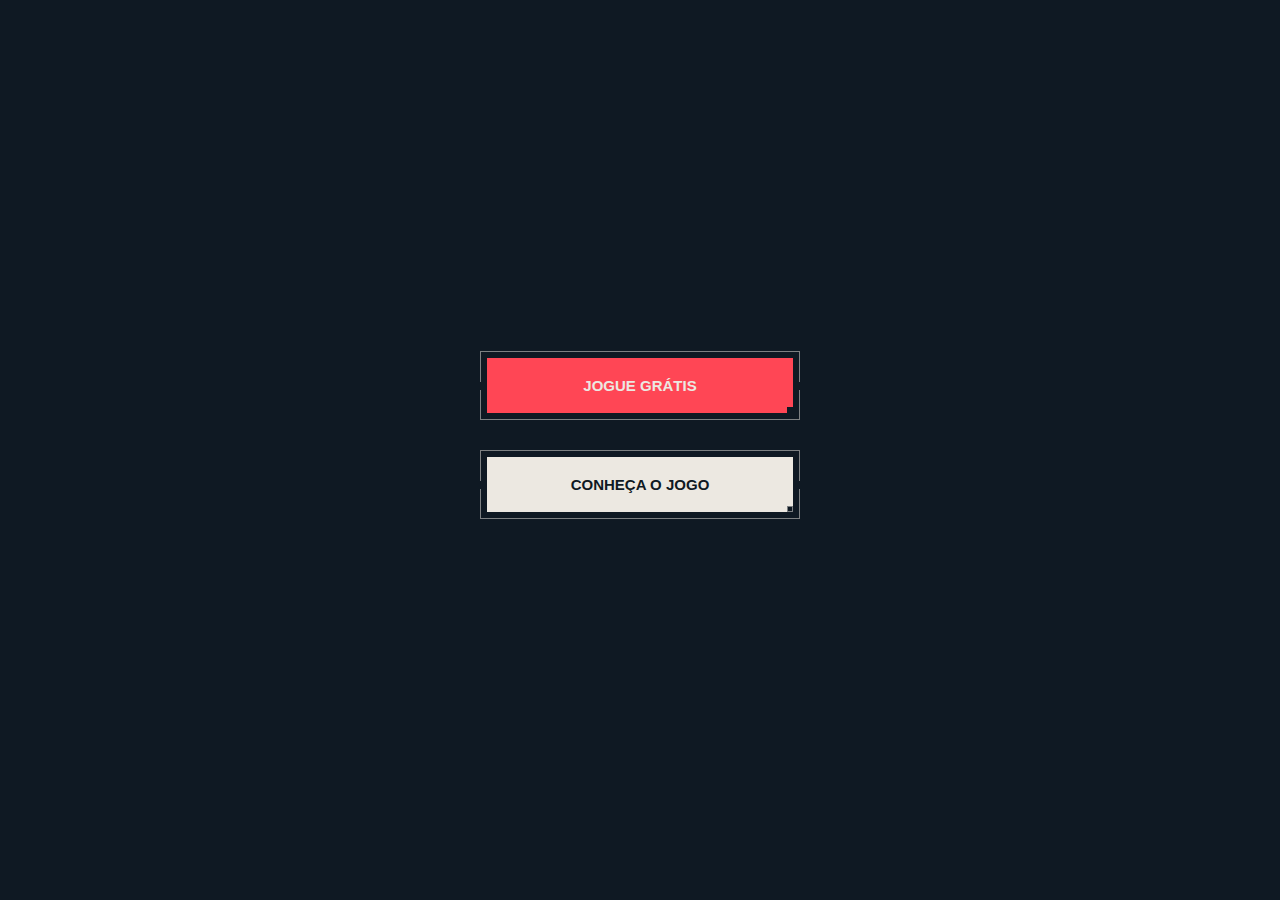
<file: index.html>
<!DOCTYPE html>
<html lang="en">
<head>
    <meta charset="UTF-8">
    <meta name="viewport" content="width=device-width, initial-scale=1.0">
    <title>Button Valorant</title>
    <link rel="stylesheet" href="./styles.css">
</head>
<body>
    <div id="container">
      <div class="box">
        <button class="primary" type="button">
          <div class="label">
            <span class="hover-effect"></span>
            <span class="label-text">JOGUE GRÁTIS</span>
            <span></span>
          </div>
        </button>
        <button class="secondary" type="button">
          <div class="label">
            <span class="hover-effect"></span>
            <span class="label-text">CONHEÇA O JOGO</span>
          </div>
        </button>

      </div>
    </div>
  </body>
</html>
</file>
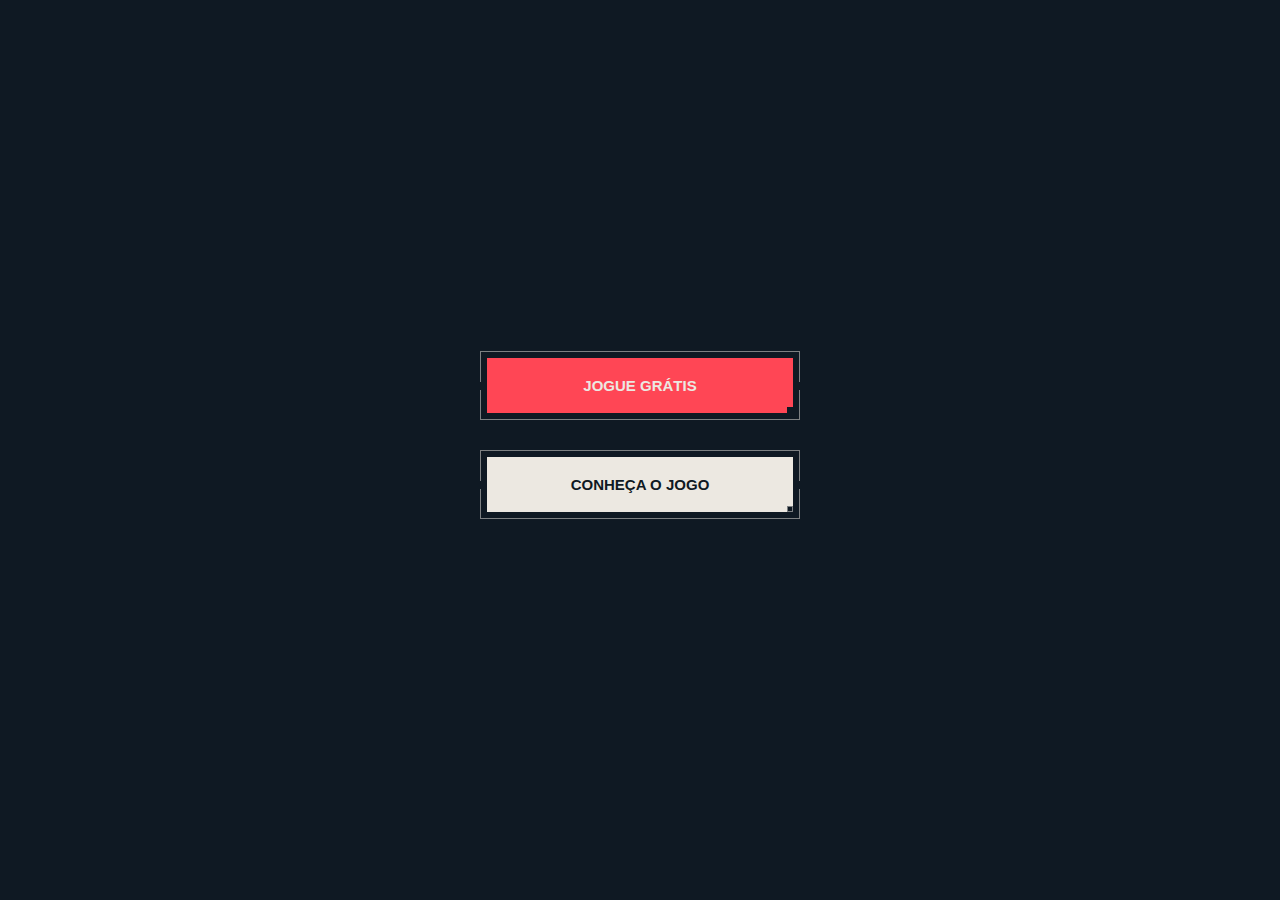
<file: Button Valorant/index.html>
<!DOCTYPE html>
<html lang="en">
<head>
    <meta charset="UTF-8">
    <meta name="viewport" content="width=device-width, initial-scale=1.0">
    <title>Button Valorant</title>
    <link rel="stylesheet" href="./styles.css">
</head>
<body>
    <div id="container">
      <div class="box">
        <button class="primary" type="button">
          <div class="label">
            <span class="hover-effect"></span>
            <span class="label-text">JOGUE GRÁTIS</span>
            <span></span>
          </div>
        </button>
        <button class="secondary" type="button">
          <div class="label">
            <span class="hover-effect"></span>
            <span class="label-text">CONHEÇA O JOGO</span>
          </div>
        </button>

      </div>
    </div>
  </body>
</html>
</file>
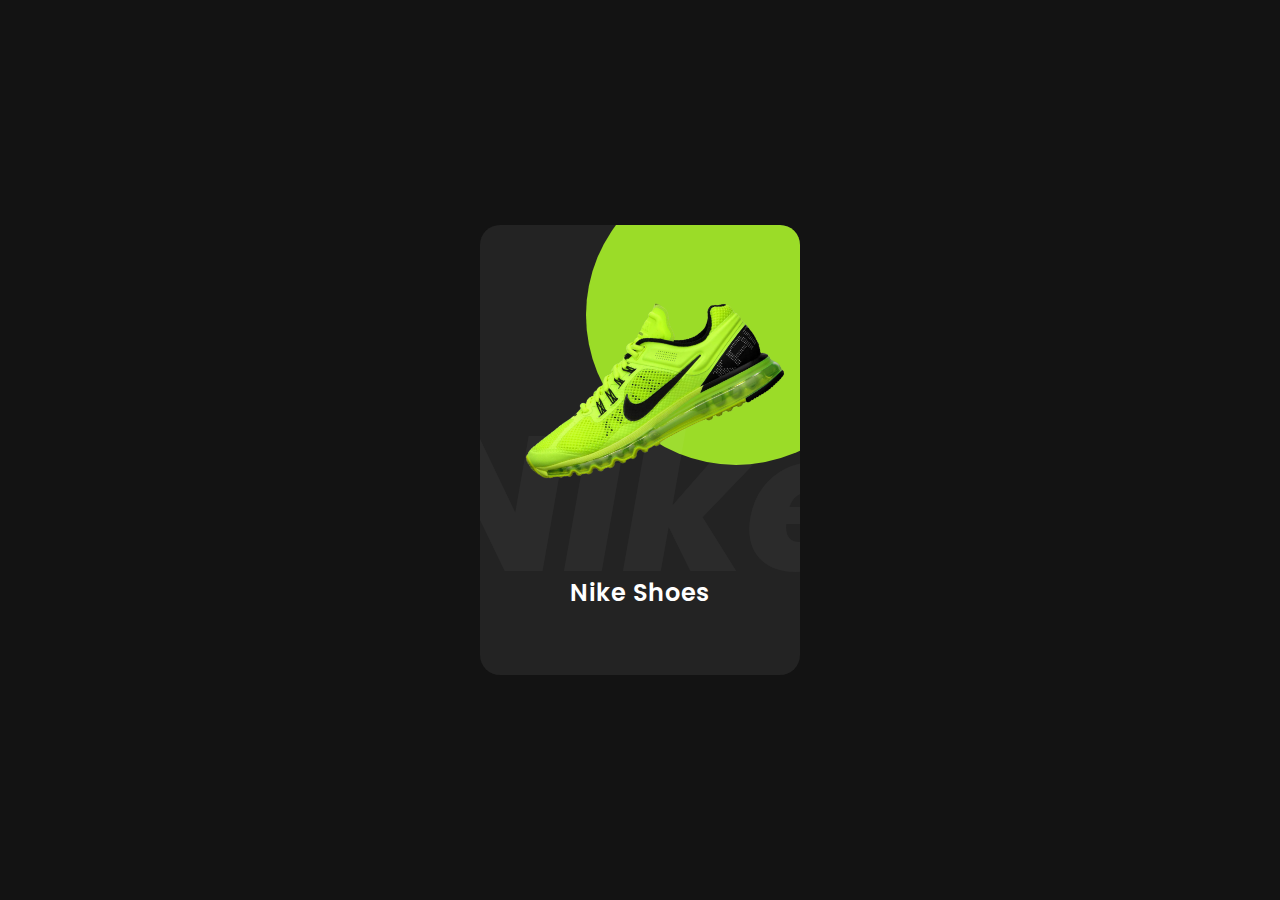
<file: Card Animation/index.html>
<!DOCTYPE html>
<html lang="en">
<head>
    <meta charset="UTF-8">
    <meta http-equiv="X-UA-Compatible" content="IE=edge">
    <meta name="viewport" content="width=device-width, initial-scale=1.0">

    <link rel="stylesheet" href="style.css">

    <title>Card Animation</title>
</head>
<body>

    <div class="container">
        <div class="card">
            <div class="imageBox">
                <img src="shoes.png" .class="shoe" alt="Nike Shoes">
            </div>
            <div class="contentBox">
                <h2>Nike Shoes</h2>
                <div class="size">
                    <h3>Size:</h3>
                    <span>7</span>
                    <span>8</span>
                    <span>9</span>
                    <span>10</span>
                </div>
                <a href="#">Buy Now</a>
            </div>
        </div>
    </div>

</body>
</html>
</file>
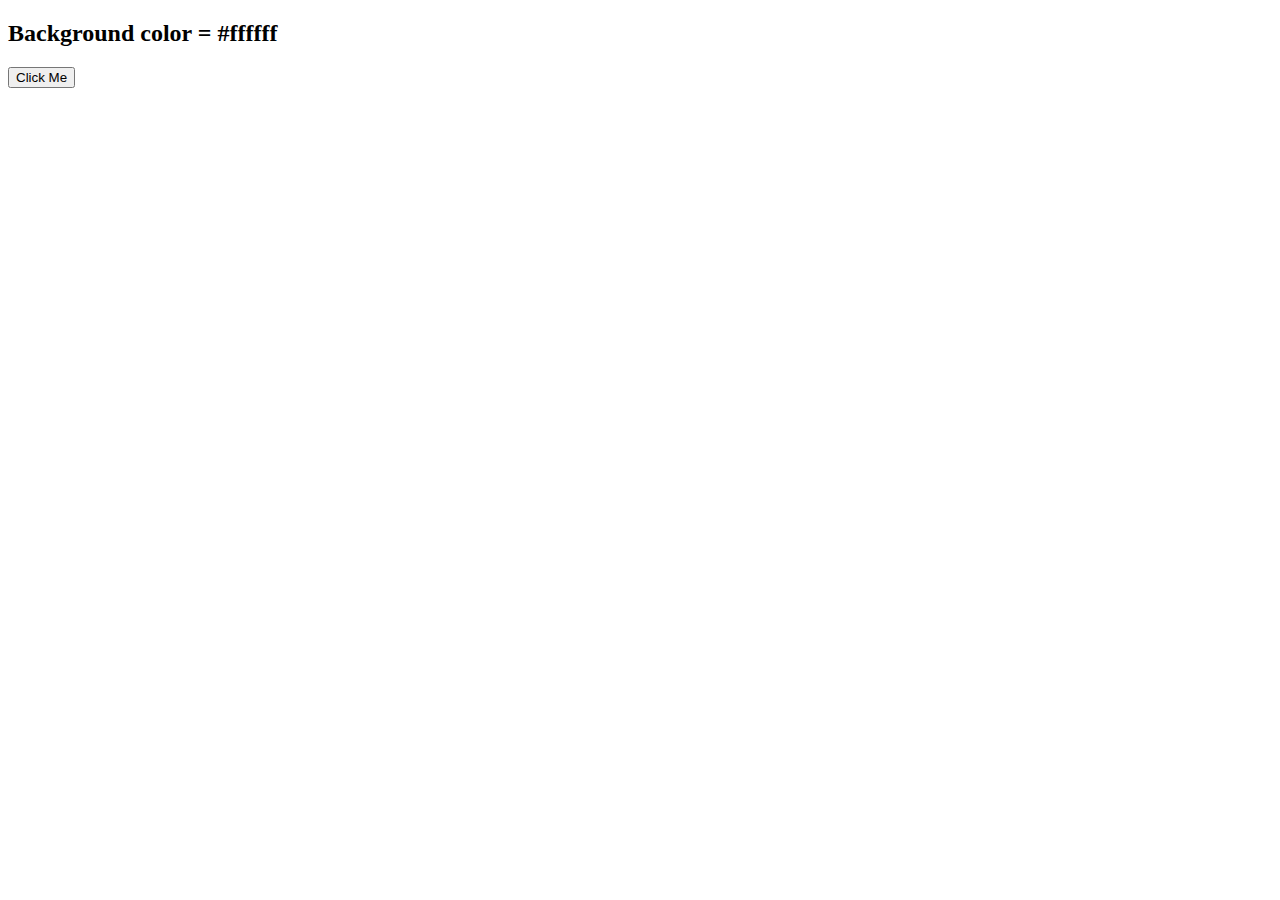
<file: Collor Flipper/index.html>
<!DOCTYPE html>
<html lang="en">
<head>
    <meta charset="UTF-8">
    <meta http-equiv="X-UA-Compatible" content="IE=edge">
    <meta name="viewport" content="width=device-width, initial-scale=1.0">
    <title>Color Flipper</title>
</head>
<body>
    <main>
        <div class="container">
            <h2>Background color = <span class="color">#ffffff</span></h2>
            <button class="btn btn-hero" id="btn">Click Me</button>
        </div>
    </main>

    <script src="hex.js"></script>
</body>
</html>
</file>
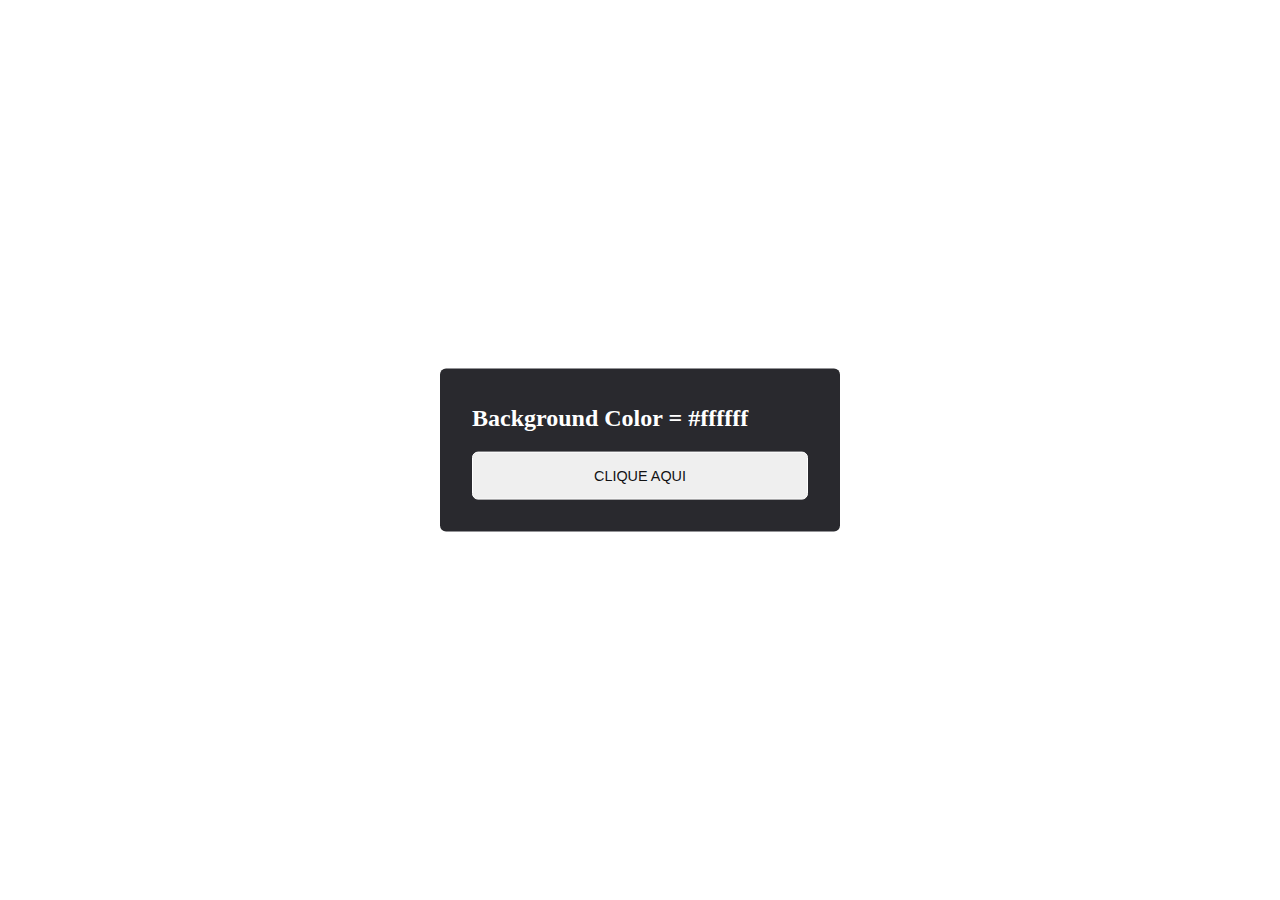
<file: Color Flipper/index.html>
<!DOCTYPE html>
<html lang="en">
<head>
    <meta charset="UTF-8">
    <meta http-equiv="X-UA-Compatible" content="IE=edge">
    <meta name="viewport" content="width=device-width, initial-scale=1.0">

    <link rel="stylesheet" href="./style.css">
    <title>Color Flipper</title>
</head>
<body>
    <main>
        <div class="container">
            <h2>Background Color = <span class="color">#ffffff</span></h2>
            <button class="btn btn-hero" id="btn">Clique Aqui</button>
        </div>
    </main>

    <script src="app.js"></script>
</body>
</html>
</file>
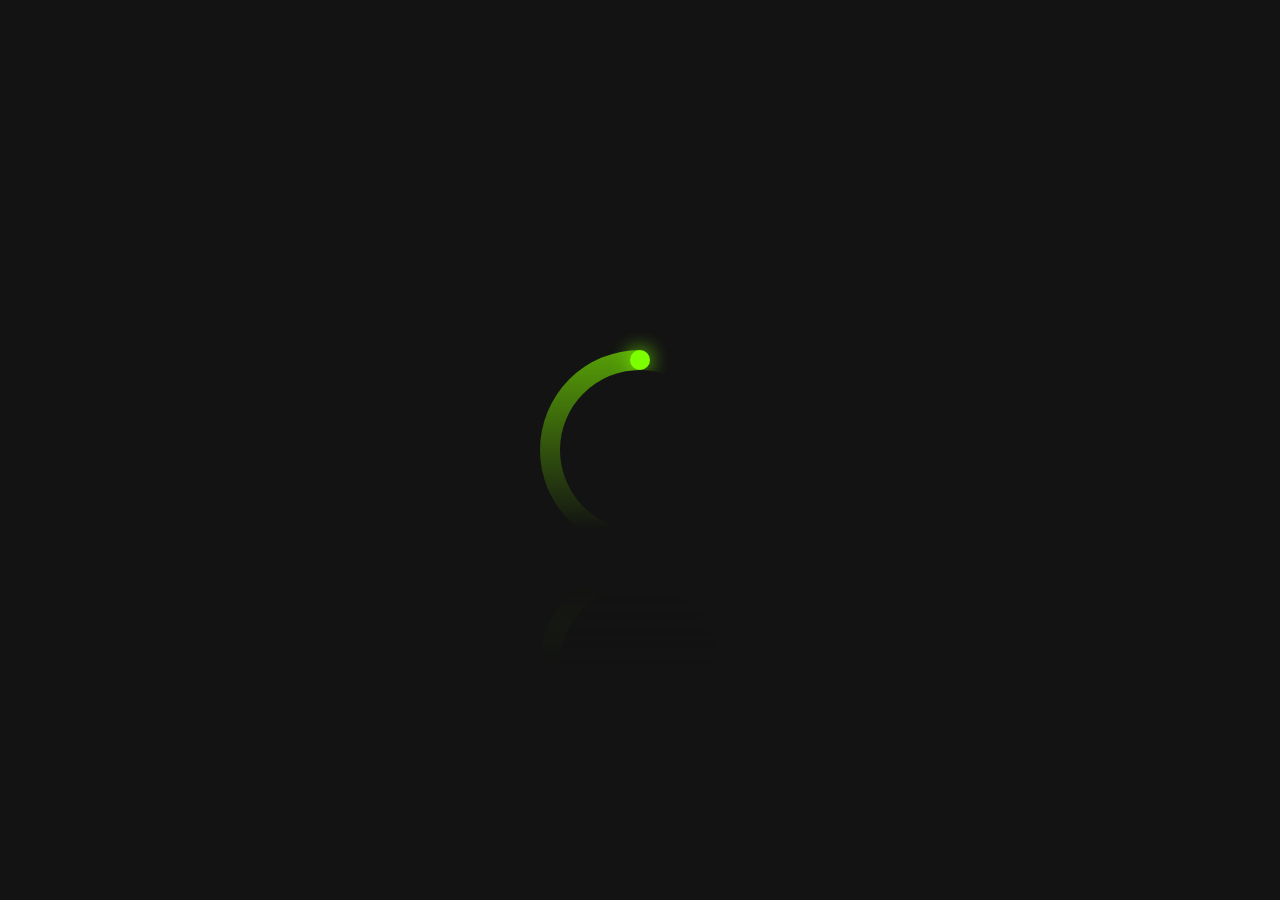
<file: Loader Glowing/index.html>
<!DOCTYPE html>
<html lang="en">
<head>
    <meta charset="UTF-8">
    <meta http-equiv="X-UA-Compatible" content="IE=edge">
    <meta name="viewport" content="width=device-width, initial-scale=1.0">
    <title>Loader Glowing</title>

    <link rel="stylesheet" href="styles.css">
</head>
<body>  
    <div class="container">
        <div class="loader"><span></span></div>
        <div class="loader"><i></i></div>
    </div>
</body>
</html>
</file>
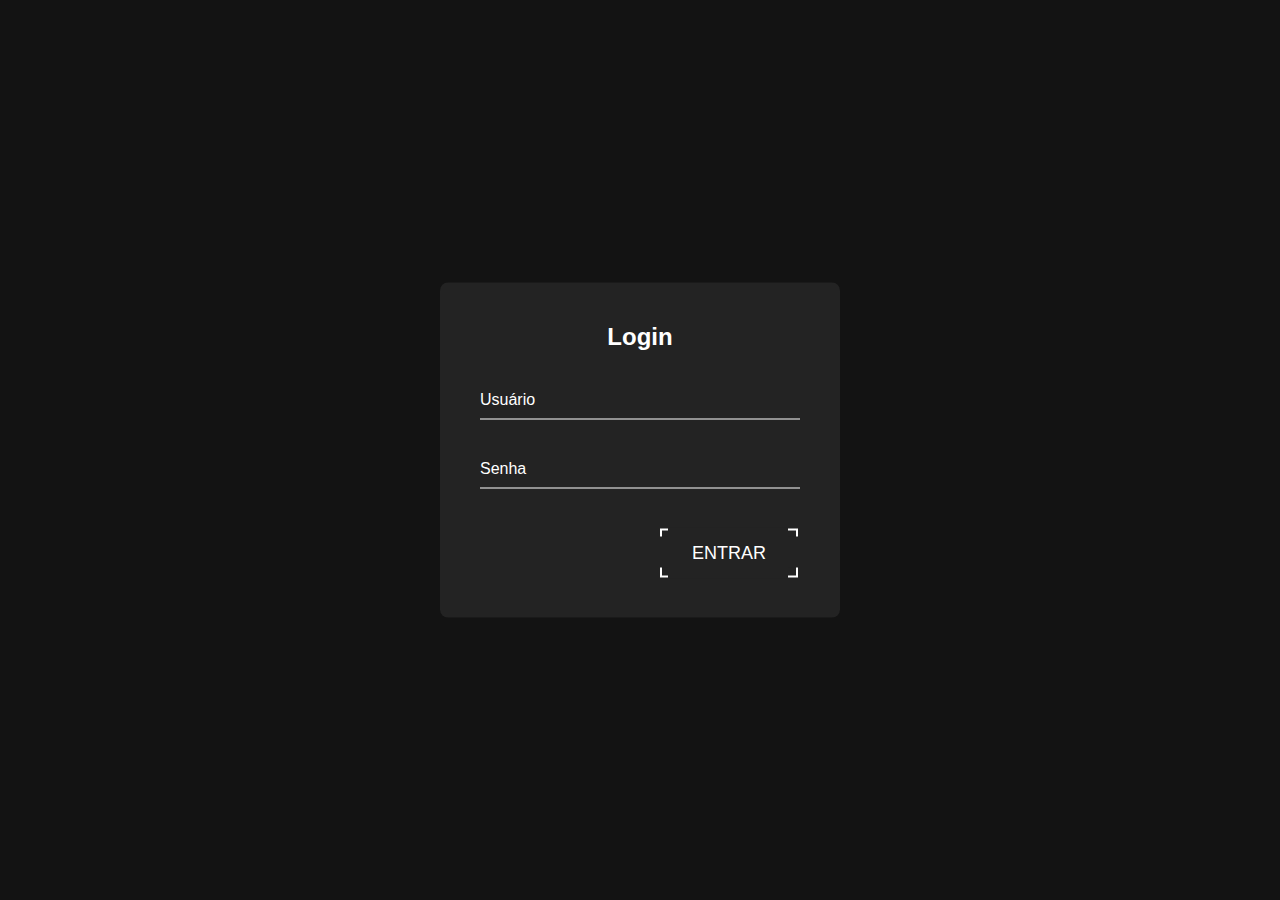
<file: Login Form Clean/index.html>
<!DOCTYPE html>
<html lang="en">
<head>
    <meta charset="UTF-8">
    <meta http-equiv="X-UA-Compatible" content="IE=edge">
    <meta name="viewport" content="width=device-width, initial-scale=1.0">
    <title>Document</title>
    <link rel="stylesheet" href="style.css">
</head>
<body>
    <div class="box">
        <h2>Login</h2>
        <form action="#">
            <div class="input-box">
                <input type="text" name="name" required="">
                <label for="name">Usuário</label>
            </div>

            <div class="input-box">
                <input type="password" name="password" required="">
                <label for="password">Senha</label>
            </div>

            <a href="#">
                <span>Entrar</span>
            </a>
        </form>
    </div>
</body>
</html>
</file>
<file: styles.css>
:root {
    --red: #ff4655;
    --white: #ece8e1;
    --black: #0f1923;
    --outline: rgba(236, 232, 225, 0.5);
}

*,
::after,
::before {
    box-sizing: border-box;
}

html,
body {
    font-size: 10px;
    margin: 0;
    background-color: var(--black);
    color: var(--white);
    font-family: "Valorant";
    text-rendering: optimizeLegibility;
    background-image: url(https://playvalorant.com/assets/images/background-sprite.png);
    background-position: left, right;
}

#container {
    display: flex;
    flex-direction: column;
    justify-content: center;
    align-items: center;
    min-height: 100vh;
}

.box {
    width: 25%;
}

button {
    width: 100%;
    margin-bottom: 3rem;
    position: relative;
    display: block;
    font-size: 1.5rem;
    padding: 0.7rem;
    border: 0;
    text-transform: uppercase;
    background-color: transparent;
    cursor: pointer;
    color: var(--white);

    transition: 0.5s;
}

button::before,
button::after {
    background-color: transparent;
    content: "";
    display: block;
    position: absolute;
    height: calc(50% - 0.4rem);
    width: 100%;
    border: 1px solid var(--outline);
    left: 0;
}

button::before {
    border-bottom: 0;
    top: 0;
}

button::after {
    border-top: 0;
    bottom: 0;
}

button:hover {
    color: var(--white);
}

.label {
    position: relative;
    overflow: hidden;
    margin: 0;
}

.label:before {
    content: "";
    height: 100%;
    display: block;
    position: absolute;
    width: 100%;
    left: 0;
    bottom: 0;
}

.label:after{
    bottom: 0;
    right: 0;
    content: "";
    display: block;
    height: 0.6rem;
    position: absolute;
    width: 0.6rem;
    z-index: 1;

    transition: 0.6s;
    background-color: var(--black);
}
 
button:hover .label:after {
    background-color: var(--white);
}

.hover-effect {
    content: "";
    display: block;
    position: absolute;
    height: 100%;
    width: 120%;
    top: 0;
    left: -5%;
    z-index: 1;
    background-color: var(--red);
    transform: translateX(-100%) 
    skew(-10deg);
    transition: transform 0.3s ease-out;
}

button:hover .hover-effect {
    transform: translateX(0) 
    skew(-10deg);
}

.label-text {
    position: relative;
    display: block;
    padding: 1.9rem 3rem;
    background-color: transparent;
    z-index: 1;
    font-weight: bold;
}

.label-text::after {
    content: "";
    display: block;
    position: absolute;
    height: 0.6rem;
    width: 0.6rem;
    right: 0;
    bottom: 0;
    transition: background-color 
    0.2s ease-in;
}

.primary {
    color: var(--white);
}

.primary .label::before {
    background-color: var(--red);
}

.primary .hover-effect {
    background-color: var(--black);
}

/* Secondary Button */
.secondary {
    color: var(--black);
}

.secondary .label::before {
    background-color: var(--white);
}

.secondary .label::before,
.secondary .label::after {
    border: 1px solid var(--outline);
}

.secondary .hover-effect {
    background-color: var(--red);
}
</file>
<file: Button Valorant/styles.css>
:root {
    --red: #ff4655;
    --white: #ece8e1;
    --black: #0f1923;
    --outline: rgba(236, 232, 225, 0.5);
}

*,
::after,
::before {
    box-sizing: border-box;
}

html,
body {
    font-size: 10px;
    margin: 0;
    background-color: var(--black);
    color: var(--white);
    font-family: "Valorant";
    text-rendering: optimizeLegibility;
    background-image: url(https://playvalorant.com/assets/images/background-sprite.png);
    background-position: left, right;
}

#container {
    display: flex;
    flex-direction: column;
    justify-content: center;
    align-items: center;
    min-height: 100vh;
}

.box {
    width: 25%;
}

button {
    width: 100%;
    margin-bottom: 3rem;
    position: relative;
    display: block;
    font-size: 1.5rem;
    padding: 0.7rem;
    border: 0;
    text-transform: uppercase;
    background-color: transparent;
    cursor: pointer;
    color: var(--white);

    transition: 0.5s;
}

button::before,
button::after {
    background-color: transparent;
    content: "";
    display: block;
    position: absolute;
    height: calc(50% - 0.4rem);
    width: 100%;
    border: 1px solid var(--outline);
    left: 0;
}

button::before {
    border-bottom: 0;
    top: 0;
}

button::after {
    border-top: 0;
    bottom: 0;
}

button:hover {
    color: var(--white);
}

.label {
    position: relative;
    overflow: hidden;
    margin: 0;
}

.label:before {
    content: "";
    height: 100%;
    display: block;
    position: absolute;
    width: 100%;
    left: 0;
    bottom: 0;
}

.label:after{
    bottom: 0;
    right: 0;
    content: "";
    display: block;
    height: 0.6rem;
    position: absolute;
    width: 0.6rem;
    z-index: 1;

    transition: 0.6s;
    background-color: var(--black);
}
 
button:hover .label:after {
    background-color: var(--white);
}

.hover-effect {
    content: "";
    display: block;
    position: absolute;
    height: 100%;
    width: 120%;
    top: 0;
    left: -5%;
    z-index: 1;
    background-color: var(--red);
    transform: translateX(-100%) 
    skew(-10deg);
    transition: transform 0.3s ease-out;
}

button:hover .hover-effect {
    transform: translateX(0) 
    skew(-10deg);
}

.label-text {
    position: relative;
    display: block;
    padding: 1.9rem 3rem;
    background-color: transparent;
    z-index: 1;
    font-weight: bold;
}

.label-text::after {
    content: "";
    display: block;
    position: absolute;
    height: 0.6rem;
    width: 0.6rem;
    right: 0;
    bottom: 0;
    transition: background-color 
    0.2s ease-in;
}

.primary {
    color: var(--white);
}

.primary .label::before {
    background-color: var(--red);
}

.primary .hover-effect {
    background-color: var(--black);
}

/* Secondary Button */
.secondary {
    color: var(--black);
}

.secondary .label::before {
    background-color: var(--white);
}

.secondary .label::before,
.secondary .label::after {
    border: 1px solid var(--outline);
}

.secondary .hover-effect {
    background-color: var(--red);
}
</file>
<file: Card Animation/style.css>
@import url('https://fonts.googleapis.com/css2?family=Poppins:wght@800&display=swap');

* {
    margin: 0;
    padding: 0;
    font-family: 'Poppins', sans-serif;
}

body{
    display: flex;
    justify-content: center;
    align-items: center;
    min-height: 100vh;
    background: #131313;
}

.container .card{
    position: relative;
    width: 320px;
    height: 450px;
    background: #232323;
    border-radius: 20px;
    overflow: hidden;
}

.container .card:before{
    content: '';
    position: absolute;
    top: 0;
    left: 0;
    width: 100%;
    height: 100%;
    background: #9bdc28;
    clip-path: circle(150px at 80% 20%);
    transition: 0.5s ease-in-out;
}

.container .card:hover:before{
    clip-path: circle(300px at 80% -25%);
}

.container .card::after{
    content: 'Nike';
    position: absolute;
    top: 30%;
    left: -20%;
    font-size: 12em;
    font-weight: 800;
    font-style: italic;
    color: rgba(255, 255, 255, 0.04);
}

.container .card .imageBox{
    position: absolute;
    top: 10%;
    transform: translate(-0%);
    z-index: 10000;
    width: 100%;
    height: 220px;
    transition: 0.5s;
}

.container .card:hover .imageBox{
    top: -0%;
    transform: translateY(-0%);
}


.container .card .imageBox img{
    position: absolute;
    top: 50%;
    left: 50%;
    transform: translate(-50%, -50%) rotate(-25deg);
    width: 280px;
}

.container .card .contentBox{
    position: absolute;
    bottom: 0;
    width:100%;
    height: 100px;
    text-align: center;
    transition: 1s;
    z-index: 10;
}

.container .card:hover .contentBox{
    height: 210px;
}

.container .card .contentBox h2{
    font-weight: 600;
    letter-spacing: 1px;
    color: #fff;
}

.container .card .contentBox .size{
    display: flex;
    justify-content: center;
    align-items: center;
    padding: 8px 20px;
    transition: 0.5s;
    opacity: 0;
    visibility: hidden;
}

.container .card:hover .contentBox .size{
    opacity: 1;
    visibility: visible;
    transition-delay: 0.5s;
}

.container .card .contentBox .size h3{
    color: #fff;
    font-weight: 300;
    font-size: 14px;
    text-transform: uppercase;
    letter-spacing: 2px;
    margin-right: 10px;
}

.container .card .contentBox .size span{
    width: 26px;
    height: 26px;
    text-align: center;
    line-height: 26px;
    font-size: 14px;
    border-radius: 4px;
    display: inline-block;
    color: #111111;
    background: #fff;
    margin: 5px;
    transition: 0.5s;
    cursor: pointer;
}

.container .card .contentBox a{
    display: inline-block;
    padding: 10px 20px;
    background: #ffffff;
    border-radius: 4px;
    margin-top: 30px;
    text-decoration: none;
    font-weight: 600;
    color: #111111;
    opacity: 0;

    transform: translateY(50px);
    transition-delay: 0.5s;
}

.container .card:hover .contentBox a{
    opacity: 1;
    transform: translateY(0px);
    transition: 0.75s;
}

.container .card:hover .contentBox a:hover,
.container .card .contentBox .size span:hover{
    background: #9bdc28;
}
</file>
<file: Color Flipper/style.css>
main {
    position: fixed;
    top: 50%;
    left: 50%;
    transform: translate(-50%, -50%);

    max-width: 400px;
    min-width: 400px;
}

.container {
    display: flex;
    flex-direction: column;
    background: #29292E;
    color: #ffffff;
    padding: 1rem 2rem 2rem;
    border-radius: 6px;
}


h2 {
    font-size: 1.5rem;
}

button {
    height: 3rem;
    border: 1px solid #fff;
    cursor: pointer;
    border-radius: 6px;
    color: #121214;
    text-transform: uppercase;
    font-size: 0.9rem;
}

button:hover {
    transition: background-color 0.2s;
    filter: brightness(0.95);
}
</file>
<file: Loader Glowing/styles.css>
* {
    margin: 0;
    padding: 0;
}

body {
    display: flex;
    justify-content: center;
    align-items: center;
    min-height: 100vh;
    background: #131313;
}

.container {
    position: relative;
    width: 100%;
    height: 200px;
    display: flex;
    align-items: center;
    justify-content: center;
    -webkit-box-reflect: below 15px linear-gradient(
        transparent, transparent, #13131357);
}

.container .loader {
    position: absolute;
    width: 200px;
    height: 200px;
    border-radius: 50%;

    animation: loader 3s linear infinite;
}

.container .loader:nth-child(1)::before {
    content: '';
    position: absolute;
    top: 0;
    left: 0;
    width: 50%;
    height: 100%;
    background: linear-gradient(to top, transparent, rgba(132, 255, 0, 0.6));
    background-size: 100px 180px;
    background-repeat: no-repeat;
    border-top-left-radius: 100px;
    border-bottom-left-radius: 100px;
}

.container .loader i {
    position: inherit;
    top: 0;
    left: 50%;
    transform: translateX(-50%);
    width: 20px;
    height: 20px;
    background: #7CFF01;
    border-radius: 50%;
    box-shadow: 0 0 20px #7CFF01;
}

.container .loader span {
    position: absolute;
    inset: 20px;
    background: #131313;
    border-radius: 50%;
    z-index: 1;
}


@keyframes loader {
    0% {
        transform: rotate(0deg);
    }

    100% {
        transform: rotate(360deg);
    }
}
</file>
<file: Login Form Clean/style.css>
body {
    font-family: sans-serif;
    background: #131313;
}

.box {
    position: absolute;
    top: 50%;
    left: 50%;
    width: 400px;
    padding: 40px;
    transform: translate(-50%, -50%);
    background: #232323;
    box-sizing: border-box;
    border-radius: 8px;
}

.box h2 {
    margin: 0 0 30px;
    padding: 0;
    color: #fff;
    text-align: center;
}

.box .input-box {
    position: relative;
}

.box .input-box input {
    width: 100%;
    padding: 10px 0;
    font-size: 16px;
    color: #fff;
    margin-bottom: 30px;
    border: none;
    border-bottom: 1px solid #fff;
    outline: none;
    background: transparent;
}

.box .input-box label {
    position: absolute;
    top: 0;
    left: 0;
    padding: 10px 0;
    font-size: 16px;
    color: #fff;
    pointer-events: none;
    transition: 0.5s
}

.box .input-box input:focus ~ label,
.box .input-box input:valid ~ label  {
    top: -20px;
    left: 0;
    color: #9bdc28;
    font-size: 12px;
}


.box form a {
    position: relative;
    margin-top: 10px;
    margin-left: 180px;
    display: inline-block;
    padding: 12px 30px;
    border: 2px solid #fff;
    text-transform: uppercase;
    color: #fff;
    text-decoration: none;
    font-size: 18px;
    transition: 0.5s;
}

.box form a:hover {
    border: 2px solid #9bdc28;
    color: #9bdc28;
}

.box form a::before {
    content: '';
    position: absolute;
    top: 6px;
    left: -2px;
    width: calc(100% + 6px);
    height: calc(100% - 14px);
    background: #232323;
    transition: 0.5s ease-in-out;
    transform: scaleY(1);
    transition-delay: 0.5s;
}

.box form a::after {
    content: '';
    position: absolute;
    left: 6px;
    top: -3px;
    height: calc(100% + 6px);
    width: calc(100% - 14px);
    background: #232323;
    transition: 0.5s ease-in-out;
    transform: scaleX(1);
}

.box form a:hover:after {
    transform: scaleX(0);
}

.box form a:hover:before {
    transform: scaleY(0);
}


.box form a span {
    position: relative;
    z-index: 3;
}
</file>
